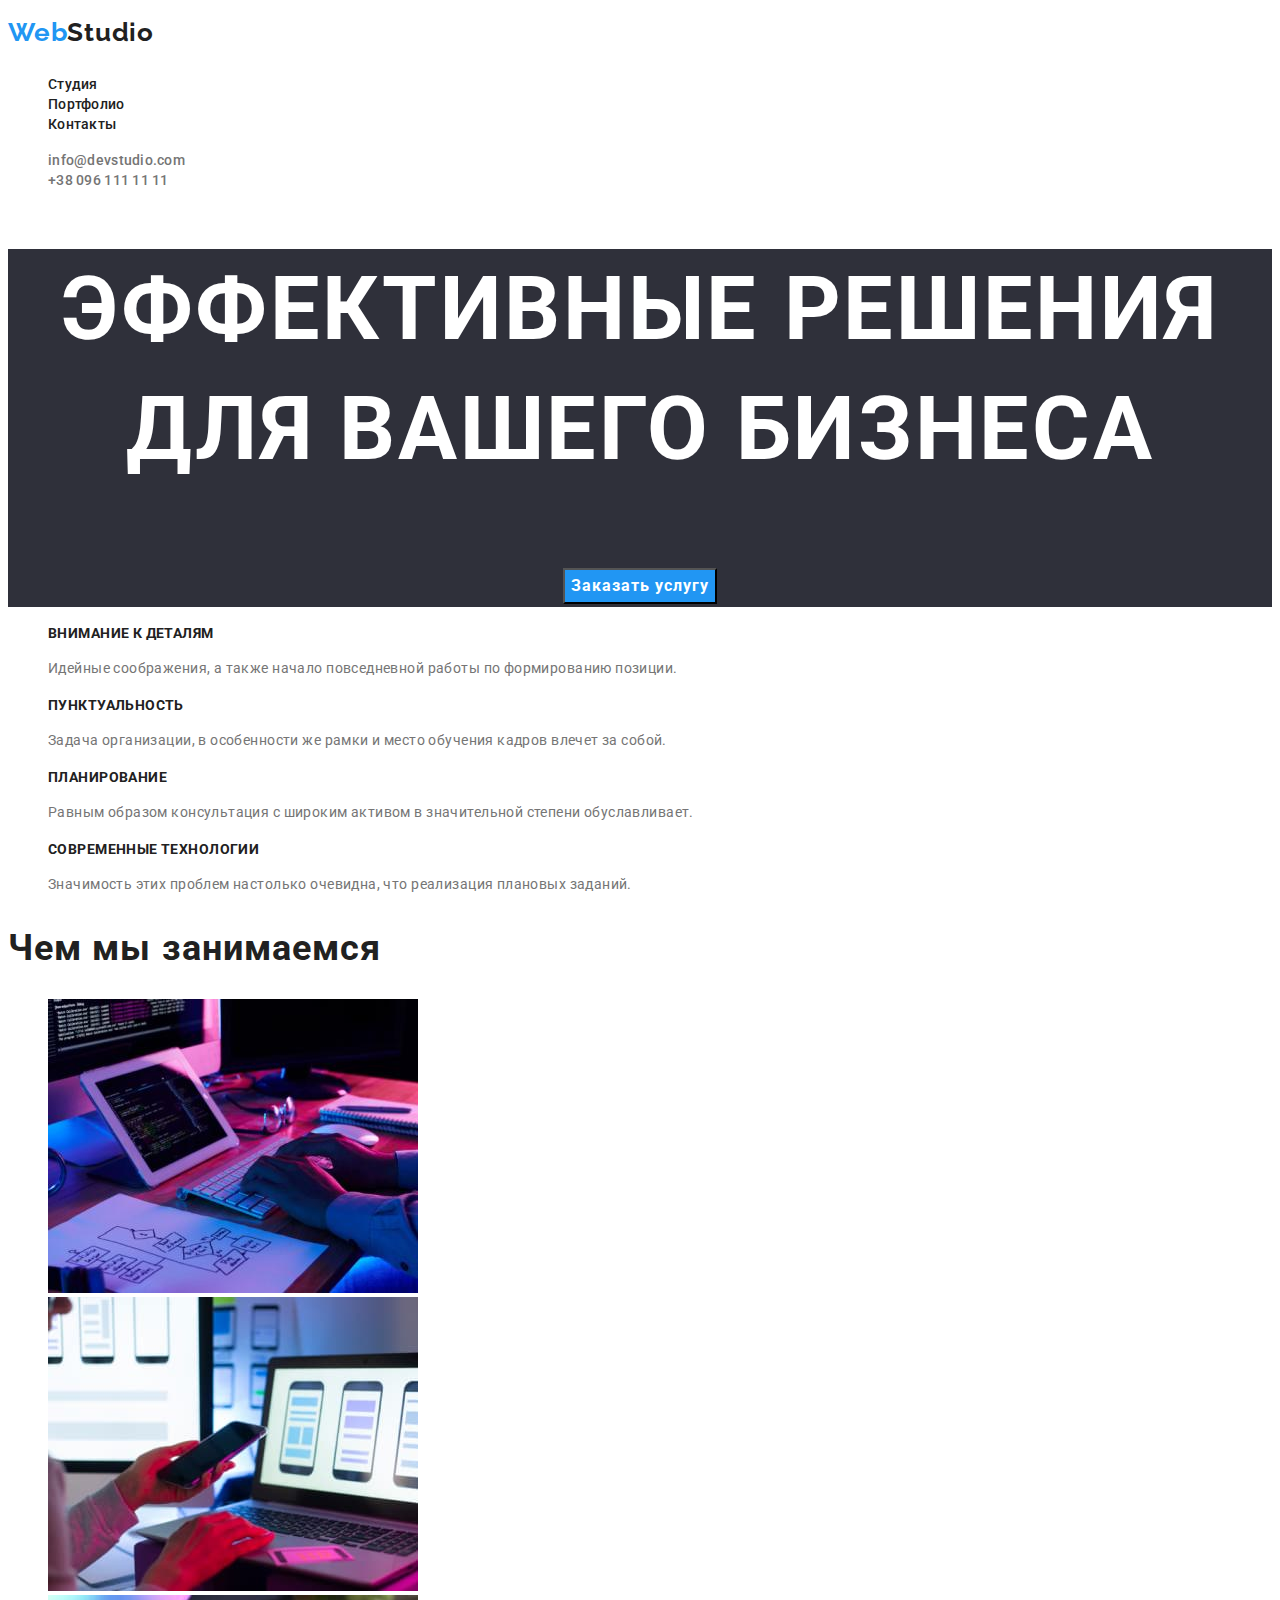
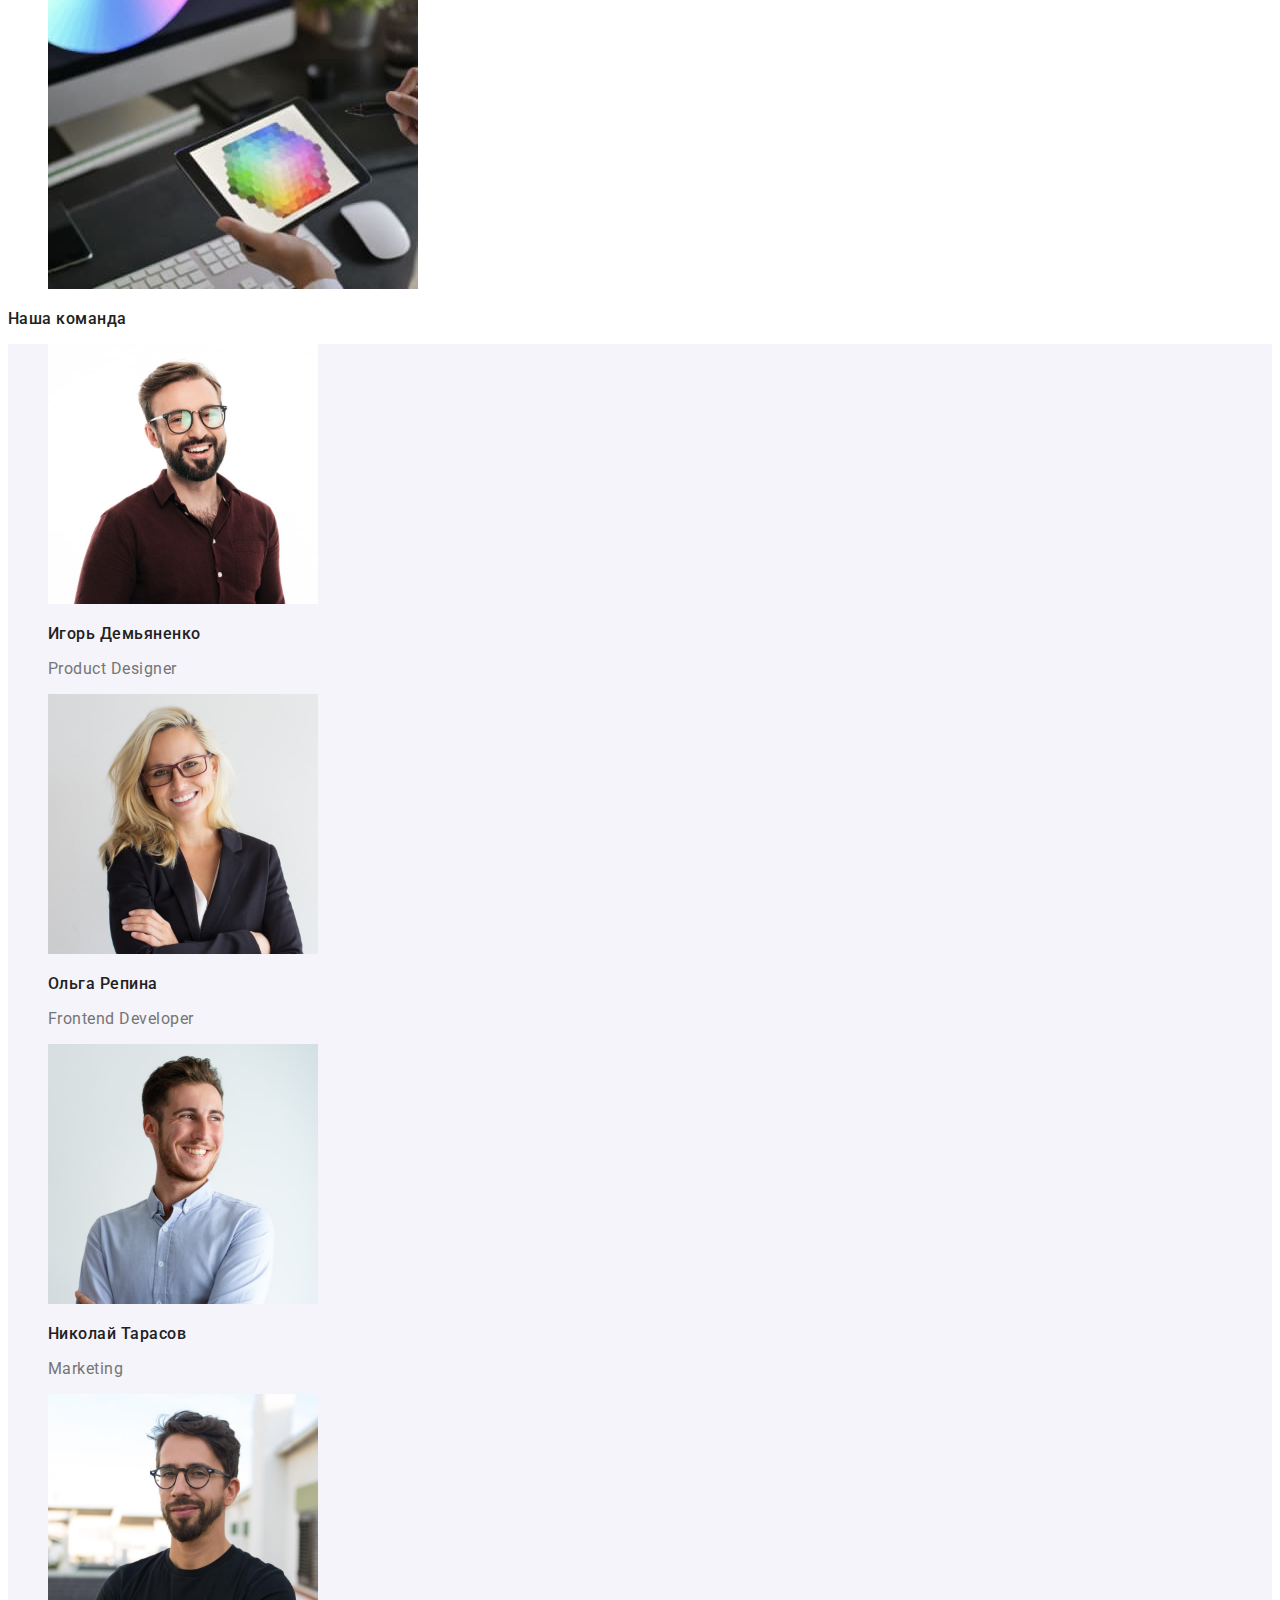
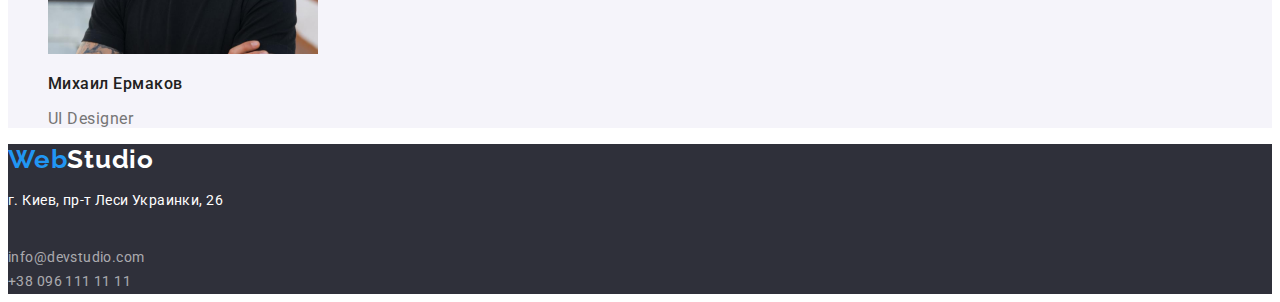
<file: index.html>
<!DOCTYPE html>
<html lang="ru">
  <head>
    <meta charset="UTF-8" />
    <meta http-equiv="X-UA-Compatible" content="IE=edge" />
    <meta name="viewport" content="width=device-width, initial-scale=1.0" />
    <title>WebStudio</title>
    <link rel="preconnect" href="https://fonts.googleapis.com" />
    <link rel="preconnect" href="https://fonts.gstatic.com" crossorigin />
    <link
      href="https://fonts.googleapis.com/css2?family=Raleway:wght@700&family=Roboto:wght@400;500;700;900&display=swap"
      rel="stylesheet"
    />
    <link rel="stylesheet" href="./css/styles.css" />
  </head>
  <body>
    <!-- Шапка сайта -->
    <header>
      <nav class="nav-menu">
        <a lang="en" class="logo link" href="./index.html"><span class="web">Web</span>Studio </a>
        <ul class="menu list">
          <li class="menu-item"><a class="menu-link link" href="./index.html">Студия</a></li>
          <li class="menu-item"><a class="menu-link link" href="./portfolio.html">Портфолио</a></li>
          <li class="menu-item"><a class="menu-link link" href="">Контакты</a></li>
        </ul>
      </nav>
      <ul class="contacts list">
        <li class="contact-item">
          <a class="contact-link link" href="mailto:info@devstudio.com">info@devstudio.com</a>
        </li>
        <li class="contact-item">
          <a class="contact-link link" href="tel:+380961111111">+38 096 111 11 11</a>
        </li>
      </ul>
    </header>
    <main class="main">
      <!-- Герой -->
      <section class="hero">
        <h1>Эффективные решения для вашего бизнеса</h1>
        <button class="mdl-btm" type="button">Заказать услугу</button>
      </section>
      <!-- Особености -->
      <section class="section features">
        <ul class="features-menu list">
          <li>
            <h3 class="section-titele">Внимание к деталям</h3>
            <p class="description">
              Идейные соображения, а также начало повседневной работы по формированию позиции.
            </p>
          </li>
          <li>
            <h3 class="section-titele">Пунктуальность</h3>
            <p class="description">
              Задача организации, в особенности же рамки и место обучения кадров влечет за собой.
            </p>
          </li>
          <li>
            <h3 class="section-titele">Планирование</h3>
            <p class="description">
              Равным образом консультация с широким активом в значительной степени обуславливает.
            </p>
          </li>
          <li>
            <h3 class="section-titele">Современные технологии</h3>
            <p class="description">
              Значимость этих проблем настолько очевидна, что реализация плановых заданий.
            </p>
          </li>
        </ul>
      </section>
      <!-- Чем мы занимаемся -->
      <section class="section activity">
        <h2 class="section-titele">Чем мы занимаемся</h2>
        <ul class="list">
          <li><img src="./images/img.jpg" alt="Печатает текст" width="370" height="294" /></li>
          <li>
            <img src="./images/img1.jpg" alt="Разработка для телефонов" width="370" height="294" />
          </li>
          <li>
            <img
              src="./images/img2.jpg"
              alt="Цветовая палитра на планшете"
              width="370"
              height="294"
            />
          </li>
        </ul>
      </section>
      <!--Наша команда-->
      <section class="section team">
        <h2 class="section-titele">Наша команда</h2>
        <ul class="team list">
          <li>
            <img
              src="./images/team/Product-Designer.jpg"
              alt="Игорь Демьяненко"
              width="270"
              height="260"
            />
            <h3 class="section-titele">Игорь Демьяненко</h3>
            <p lang="en" class="description">Product Designer</p>
          </li>
          <li>
            <img
              src="./images/team/Frontend-Developer.jpg"
              alt="Ольга Репина"
              width="270"
              height="260"
            />
            <h3 class="section-titele">Ольга Репина</h3>
            <p lang="en" class="description">Frontend Developer</p>
          </li>
          <li>
            <img src="./images/team/Marketing.jpg" alt="Николай Тарасов" width="270" height="260" />
            <h3 class="section-titele">Николай Тарасов</h3>
            <p lang="en" class="description">Marketing</p>
          </li>
          <li>
            <img src="./images/team/Designer.jpg" alt="Михаил Ермаков" width="270" height="260" />
            <h3 class="section-titele">Михаил Ермаков</h3>
            <p lang="en" class="description">UI Designer</p>
          </li>
        </ul>
      </section>
    </main>
    <!-- Футер -->
    <footer class="footer">
      <!--WebStudio-->
      <a lang="en" class="footer-logo link" href="./index.html"><span class="web">Web</span>Studio </a>
      <!-- Адресс-->
      <address class="address">
        <p class="description">г. Киев, пр-т Леси Украинки, 26</p>
        <br />
        <a class="contact-link link" href="mailto:info@devstudio.com">info@devstudio.com</a><br />
        <a class="contact-link link" href="tel:+380961111111">+38 096 111 11 11</a> <br />
      </address>
    </footer>
  </body>
</html>
</file>
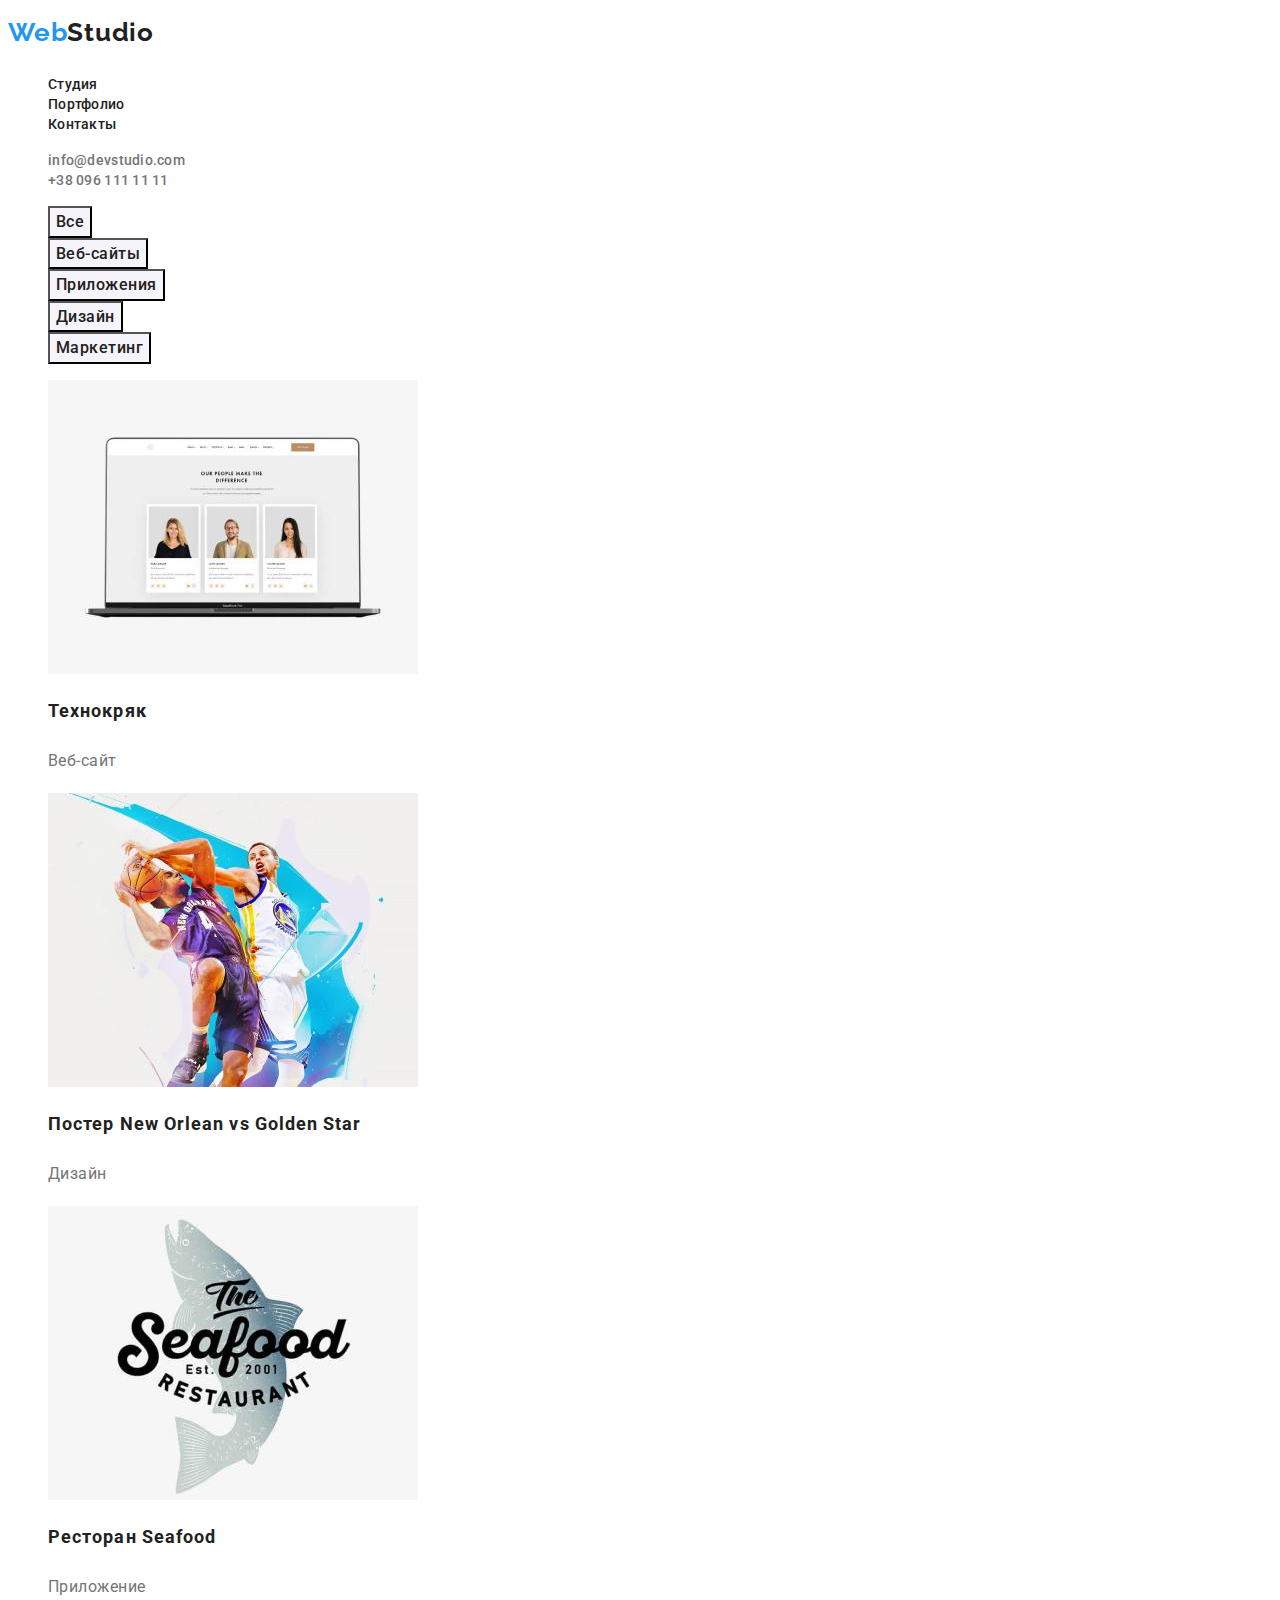
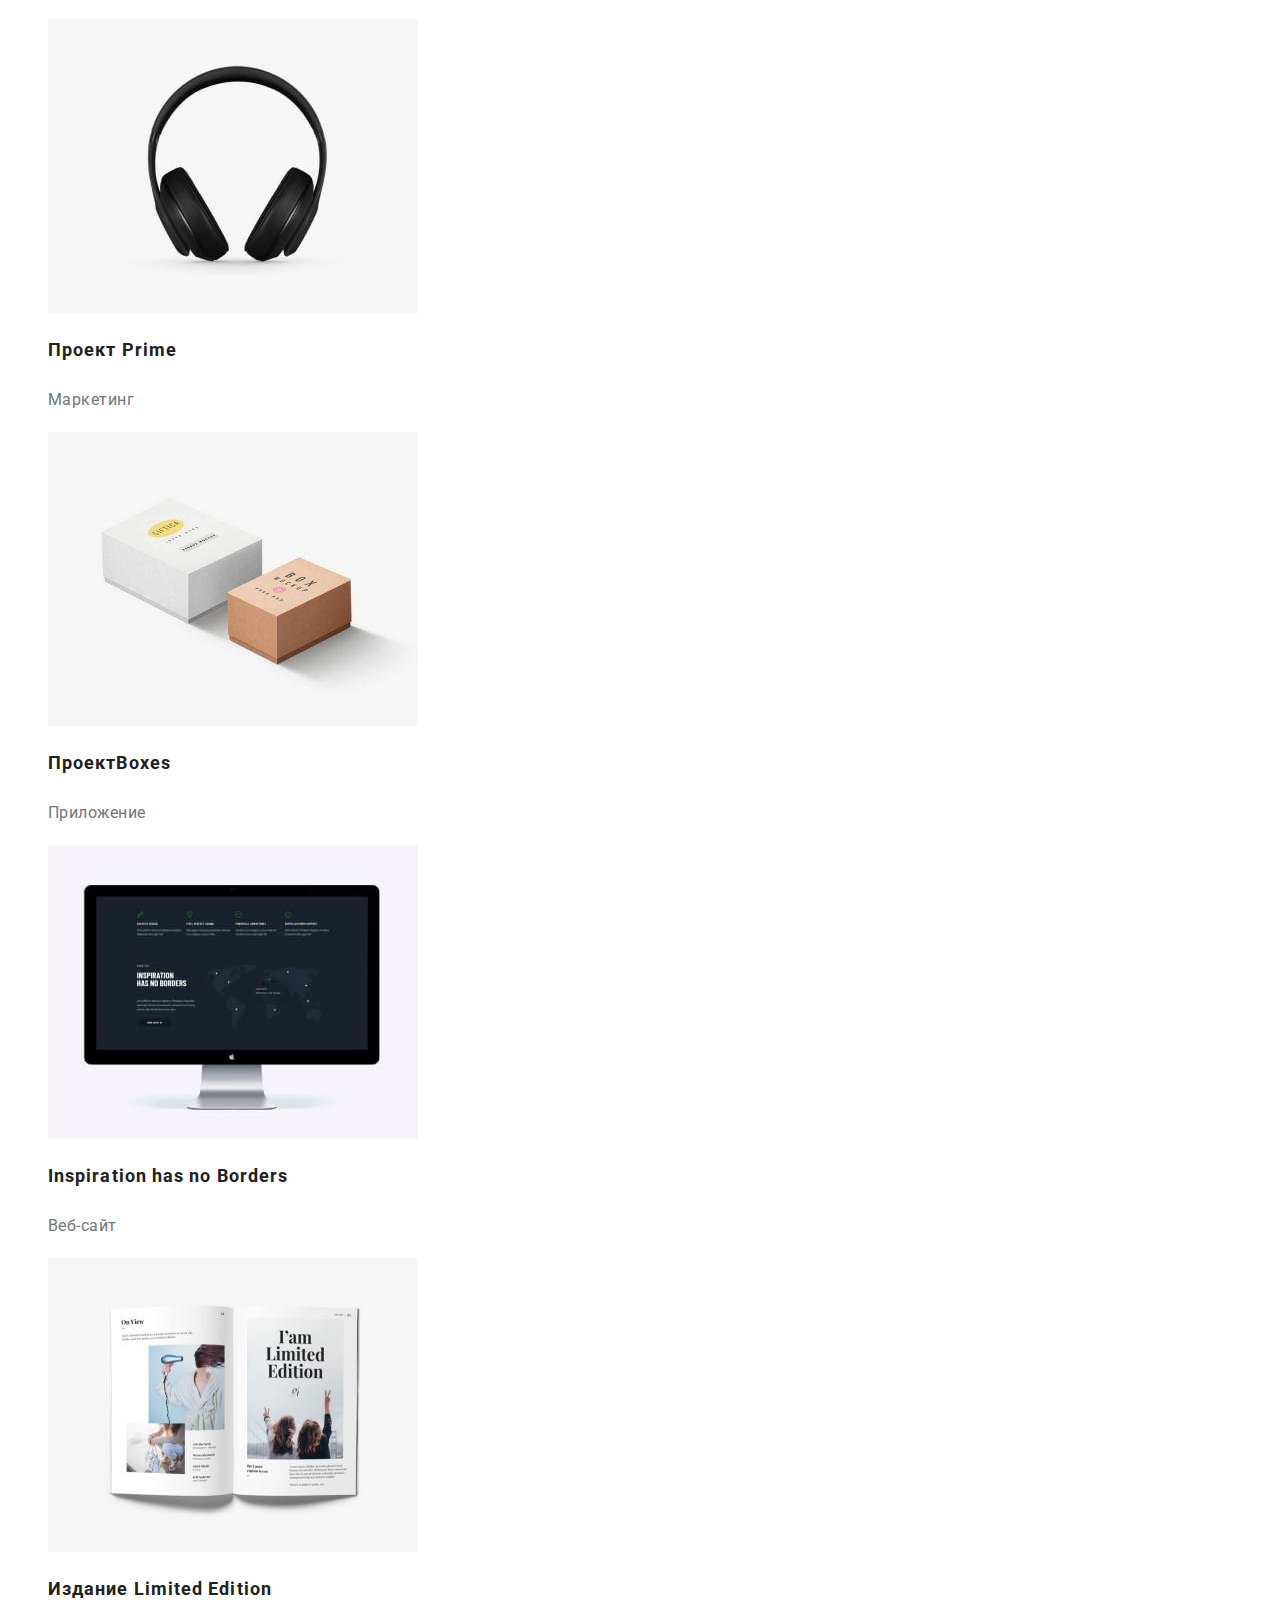
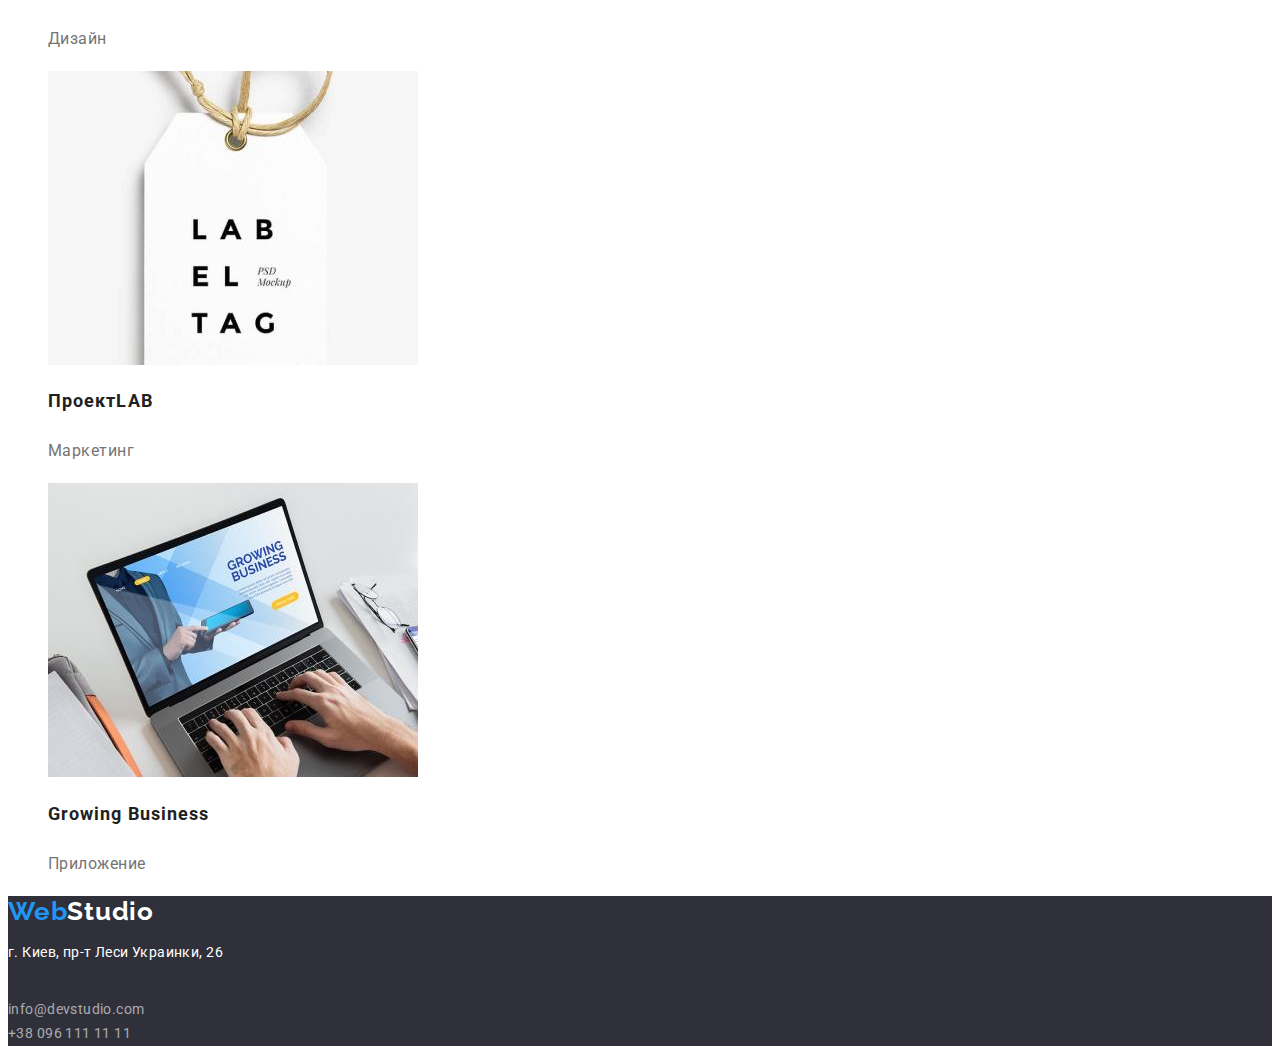
<file: portfolio.html>
<!DOCTYPE html>
<html lang="ru">
  <head>
    <meta charset="UTF-8" />
    <meta http-equiv="X-UA-Compatible" content="IE=edge" />
    <meta name="viewport" content="width=device-width, initial-scale=1.0" />
    <title>Портфолио</title>
    <link rel="preconnect" href="https://fonts.googleapis.com" />
    <link rel="preconnect" href="https://fonts.gstatic.com" crossorigin />
    <link
      href="https://fonts.googleapis.com/css2?family=Raleway:wght@700&family=Roboto:wght@400;500;700;900&display=swap"
      rel="stylesheet"
    />
    <link rel="stylesheet" href="./css/styles.css" />
  </head>
  <body>
    <!-- Шапка сайта -->
    <header>
      <nav class="nav-menu">
        <a lang="en" class="logo link" href="./index.html"><span class="web">Web</span>Studio </a>
        <ul class="menu list">
          <li class="menu-item"><a class="menu-link link" href="./index.html">Студия</a></li>
          <li class="menu-item"><a class="menu-link link" href="./portfolio.html">Портфолио</a></li>
          <li class="menu-item"><a class="menu-link link" href="">Контакты</a></li>
        </ul>
      </nav>
      <ul class="contacts list">
        <li class="contact-item">
          <a class="contact-link link" href="mailto:info@devstudio.com">info@devstudio.com</a>
        </li>
        <li class="contact-item">
          <a class="contact-link link" href="tel:+380961111111">+38 096 111 11 11</a>
        </li>
      </ul>
    </header>
    <!-- Main  -->
    <main>
      <section>
       <!-- <h1>портфолио</h1>-->
        <ul class="buttom-menu list">
          <li><button class="buttom-item" type="button">Все</button></li>
          <li><button class="buttom-item" type="button">Веб-сайты</button></li>
          <li><button class="buttom-item" type="button">Приложения</button></li>
          <li><button class="buttom-item" type="button">Дизайн</button></li>
          <li><button class="buttom-item" type="button">Маркетинг</button></li>
        </ul>
        <ul class="projects list">
          <li>
            <img src="./images/projects/tehno.jpg" alt="Веб сайт" width="370" height="294" />
            <h2 class="section-titele">Технокряк</h2>
            <p class="description">Веб-сайт</p>
          </li>
          <li>
            <img src="./images/projects/poster.jpg" alt="Постер команды" width="370" height="294" />
            <h2 class="section-titele">Постер <span lang="en">New Orlean vs Golden Star</span></h2>
            <p class="description">Дизайн</p>
          </li>
          <li>
            <img src="./images/projects/restaurant.jpg" alt="Ресторан" width="370" height="294" />
            <h2 class="section-titele">Ресторан <span lang="en">Seafood</span></h2>
            <p class="description">Приложение</p>
          </li>
          <li>
            <img src="./images/projects/prime.jpg" alt="Наушники" width="370" height="294" />
            <h2 class="section-titele">Проект <span lang="en">Prime</span></h2>
            <p class="description">Маркетинг</p>
          </li>
          <li>
            <img src="./images/projects/boxes.jpg" alt="Коробки" width="370" height="294" />
            <h2 class="section-titele">Проект<span lang="en">Boxes</span></h2>
            <p class="description">Приложение</p>
          </li>
          <li>
            <img src="./images/projects/inspiration.jpg" alt="Веб сайт" width="370" height="294" />
            <h2 class="section-titele" lang="en">Inspiration has no Borders</h2>
            <p class="description">Веб-сайт</p>
          </li>
          <li>
            <img
              src="./images/projects/edition.jpg"
              alt="Развернутая книга"
              width="370"
              height="294"
            />
            <h2 class="section-titele">Издание <span lang="en">Limited Edition</span></h2>
            <p class="description">Дизайн</p>
          </li>
          <li>
            <img src="./images/projects/lab.jpg" alt="Проэкт Лаб" width="370" height="294" />
            <h2 class="section-titele">Проект<span lang="en">LAB</span></h2>
            <p class="description">Маркетинг</p>
          </li>
          <li>
            <img src="./images/projects/growing.jpg" alt="Ноутбук" width="370" height="294" />
            <h2 class="section-titele" lang="en">Growing Business</h2>
            <p class="description">Приложение</p>
          </li>
        </ul>
      </section>
    </main>
    <footer class="footer">
      <!--WebStudio-->
      <a lang="en" class="footer-logo link" href="./index.html"
        ><span class="web">Web</span>Studio
      </a>
      <!-- Адресс-->
      <address class="address">
        <p class="description">г. Киев, пр-т Леси Украинки, 26</p>
        <br />
        <a class="contact-link link" href="mailto:info@devstudio.com">info@devstudio.com</a><br />
        <a class="contact-link link" href="tel:+380961111111">+38 096 111 11 11</a> <br />
      </address>
    </footer>
  </body>
</html>
</file>
<file: css/styles.css>
/* ======================= WebStudio ======================= */

:root {
  --primary-text-color: #757575;
  --title-text-color: #212121;
  --acent-text-color: #2196f3;
  --background-second-color: #f5f4fa;
}

body {
  background-color: #ffffff;
  font-family: 'Roboto', sans-serif;
  color: var(--primary-text-color);
}

.list {
  list-style: none;
}

.link {
  text-decoration: none;
}

/*----------- Компоненты --------------*/
.section-titele {
  color: var(--title-text-color);
  font-weight: 700;
  font-size: 36px;
  line-height: 1.17;
  letter-spacing: 0.03em;
}

.description {
  font-size: 14px;
  line-height: 1.71;
  letter-spacing: 0.03em;
}

/* Шапка сайта */

.logo {
  color: #212121;
  font-family: 'Raleway', sans-serif;
  font-weight: 700;
  font-size: 26px;
  line-height: 1.92;
  letter-spacing: 0.03em;
}

.web {
  color: #2196f3;
}

.menu-link {
  color: var(--title-text-color);
  font-weight: 500;
  font-size: 14px;
  line-height: 1.43;
  letter-spacing: 0.02em;
}
.menu-link:hover,
.menu-link:focus {
  color: var(--acent-text-color);
}

.contact-link {
  color: var(--primary-text-color);
  font-weight: 500;
  font-size: 14px;
  line-height: 1.43;
  letter-spacing: 0.02em;
}
.contact-link:hover,
.contact-link:focus {
  color: var(--acent-text-color);
}

/* Герой */

.hero {
  background-color: #2f303a;
  color: #ffffff;
  font-weight: 900;
  font-size: 44px;
  line-height: 1.36;
  text-align: center;
  letter-spacing: 0.06em;
  text-transform: uppercase;
}

.mdl-btm {
  font-family: 'Roboto', sans-serif;
  background-color: var(--acent-text-color);
  color: #ffffff;
  font-weight: 700;
  font-size: 16px;
  line-height: 1.88;
  letter-spacing: 0.06em;
  cursor: pointer;
}

.mdl-btm:focus,
.mdl-btm:hover {
  background-color: #ffffff;
  color: var(--acent-text-color);
}

/* Особенности */

.features .section-titele {
  font-size: 14px;
  line-height: 1.43;
  text-transform: uppercase;
}

/* Наша команда */

.section .team {
  background-color: var(--background-second-color);
}

.team .section-titele {
  font-weight: 500;
  font-size: 16px;
  line-height: 1.19;
  letter-spacing: 0.03em;
}

.team .description {
  font-size: 16px;
  line-height: 1.19;
}

/* Футер */

.footer {
  background-color: #2f303a;
}

.footer-logo {
  color: #ffffff;
  font-family: 'Raleway';
  font-weight: 700;
  font-size: 26px;
  line-height: 1.19;
  letter-spacing: 0.03em;
}

.address .description {
  color: #ffffff;
  font-style: normal;
}

.address .contact-link {
  font-style: normal;
  font-weight: 400;
  line-height: 1.71;
  letter-spacing: 0.03em;
  color: rgba(255, 255, 255, 0.6);
}

.address .contact-link:hover,
.address .contact-link:focus {
  color: var(--acent-text-color);
}

/* ======================= Портфолио ======================= */

.buttom-item {
  font-family: 'Roboto', sans-serif;
  background-color: var(--background-second-color);
  color: var(--title-text-color);
  font-weight: 500;
  font-size: 16px;
  line-height: 1.6;
  text-align: center;
  letter-spacing: 0.03em;
}

.buttom-item:hover,
.buttom-item:focus {
  background-color: var(--acent-text-color);
  color: #ffffff;
}

.projects .section-titele {
  font-size: 18px;
  line-height: 2;
  letter-spacing: 0.06em;
}
.projects .description {
  font-size: 16px;
  line-height: 2;
}
/* цвет основного текста #757575 */

/* Цвет заголовков #212121*/

/* Цвет акцента #2196F3; */

/* Цвет фона футер #2F303A; */

/* Цвет фона вторичный #F5F4FA; */
/* шрифты 
font-family: 'Raleway', sans-serif;
font-family: 'Roboto', sans-serif; */
</file>
